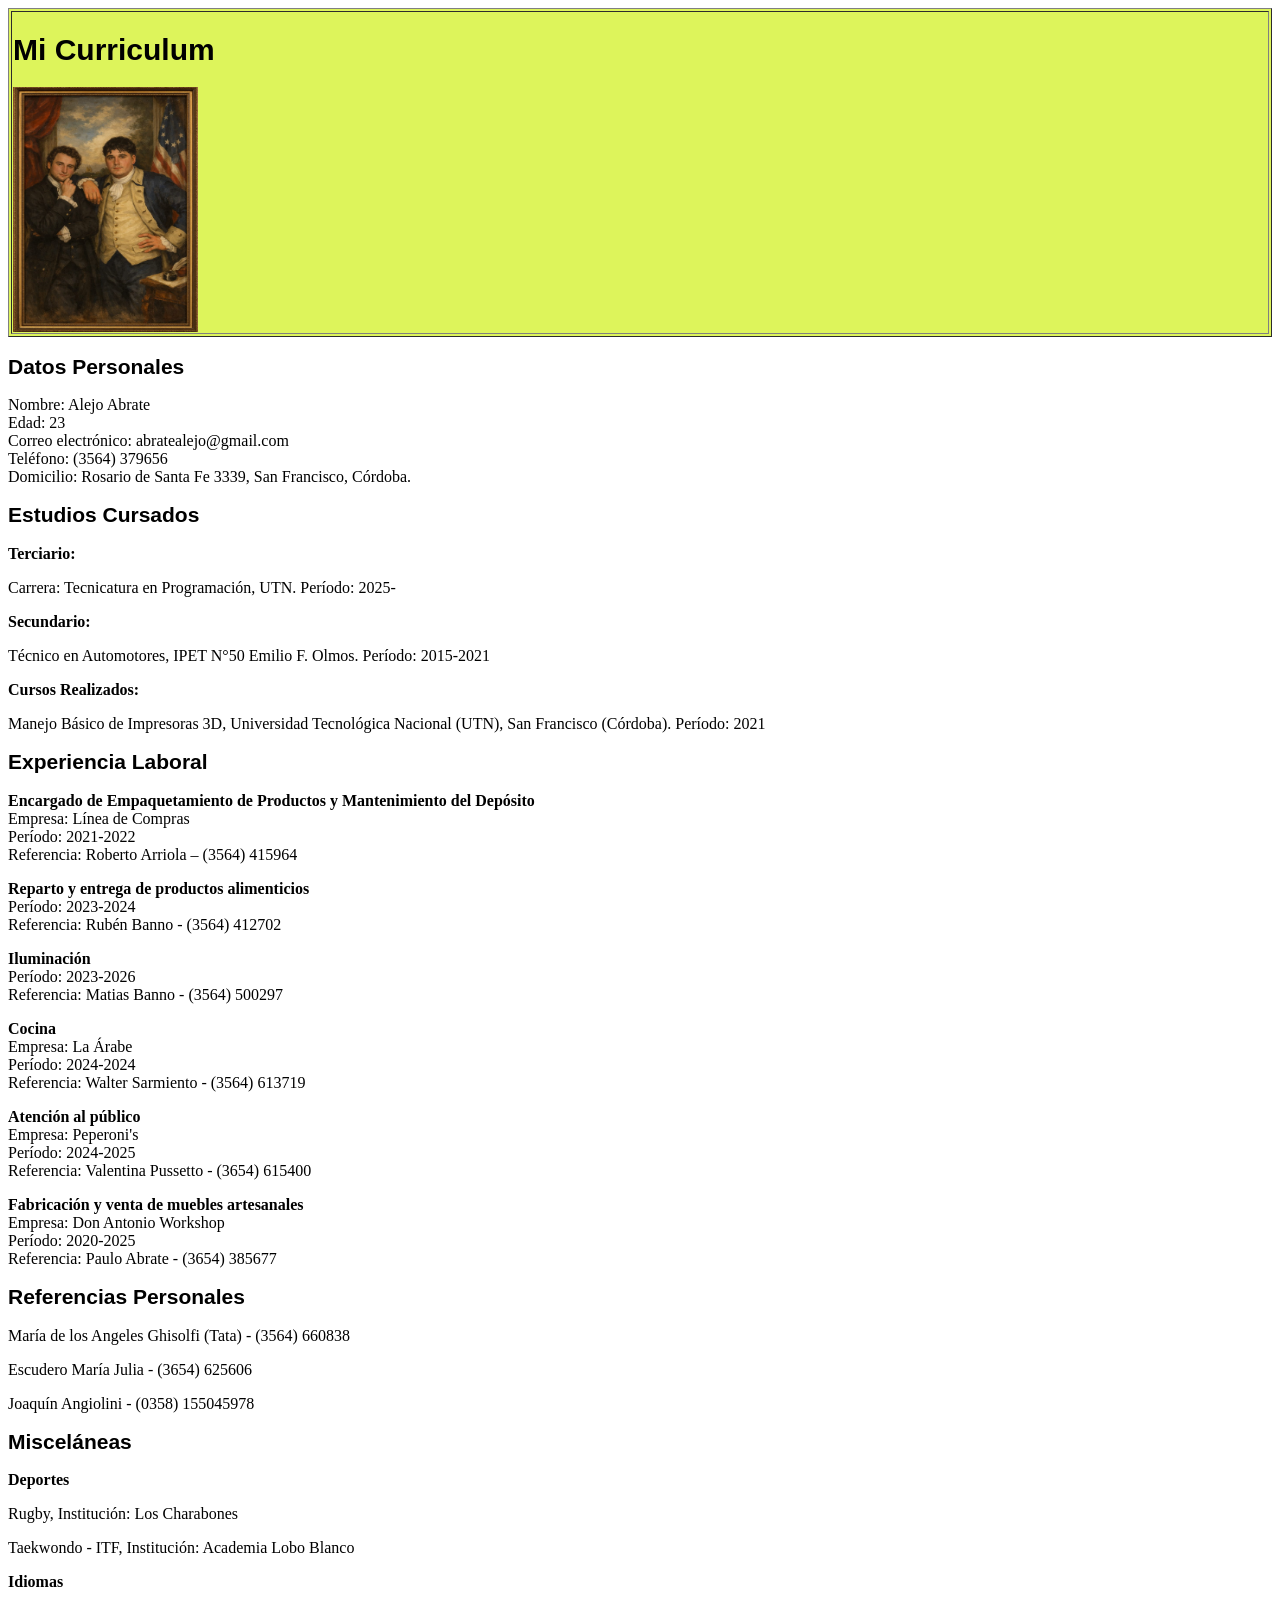
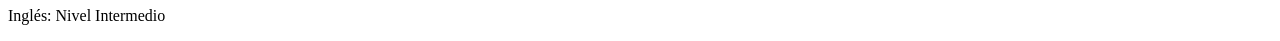
<file: ejecico/index.html>
<!DOCTYPE html>
<html lang="es">

<head>
<meta charset="UTF-8">
<meta name="viewport" content="width=device-width, initial-scale=1.0">
<title>Mi Curriculum</title>
<link rel="stylesheet" href="style.css">
</head>

<body background-color="purple">

<table width="100%" border="solid black">
<tr colspan="2">

<td >
<h1>Mi Curriculum</h1>
<img align="middle" src="fotito.jpg" width="185" height="245">
</td>





</tr>
</table>


<h2>Datos Personales</h2>

<p>
Nombre: Alejo Abrate<br>
Edad: 23<br>
Correo electrónico: abratealejo@gmail.com<br>
Teléfono: (3564) 379656<br>
Domicilio: Rosario de Santa Fe 3339, San Francisco, Córdoba.

</p>


<h2>Estudios Cursados</h2>

<p><b>Terciario:</b></p>
<p>Carrera: Tecnicatura en Programación, UTN. Período: 2025-</p>

<p><b>Secundario:</b></p>
<p>Técnico en Automotores, IPET N°50 Emilio F. Olmos. Período: 2015-2021</p>

<p><b>Cursos Realizados:</b></p>
<p>Manejo Básico de Impresoras 3D, Universidad Tecnológica Nacional (UTN), San Francisco (Córdoba). Período: 2021</p>


<h2>Experiencia Laboral</h2>

<p><b>Encargado de Empaquetamiento de Productos y Mantenimiento del Depósito</b><br>
Empresa: Línea de Compras<br>
Período: 2021-2022<br>
Referencia: Roberto Arriola – (3564) 415964</p>

<p><b>Reparto y entrega de productos alimenticios</b><br>
Período: 2023-2024<br>
Referencia: Rubén Banno - (3564) 412702</p>

<p><b>Iluminación</b><br>
Período: 2023-2026<br>
Referencia: Matias Banno - (3564) 500297</p>

<p><b>Cocina</b><br>
Empresa: La Árabe<br>
Período: 2024-2024<br>
Referencia: Walter Sarmiento - (3564) 613719</p>

<p><b>Atención al público</b><br>
Empresa: Peperoni's<br>
Período: 2024-2025<br>
Referencia: Valentina Pussetto - (3654) 615400</p>

<p><b>Fabricación y venta de muebles artesanales</b><br>
Empresa: Don Antonio Workshop<br>
Período: 2020-2025<br>
Referencia: Paulo Abrate - (3654) 385677</p>


<h2>Referencias Personales</h2>

<p>María de los Angeles Ghisolfi (Tata) - (3564) 660838</p>
<p>Escudero María Julia - (3654) 625606</p>
<p>Joaquín Angiolini - (0358) 155045978</p>


<h2>Misceláneas</h2>

<p><b>Deportes</b></p>
<p>Rugby, Institución: Los Charabones</p>
<p>Taekwondo - ITF, Institución: Academia Lobo Blanco</p>

<p><b>Idiomas</b></p>
<p>Inglés: Nivel Intermedio</p>

</body>
</html>
</file>
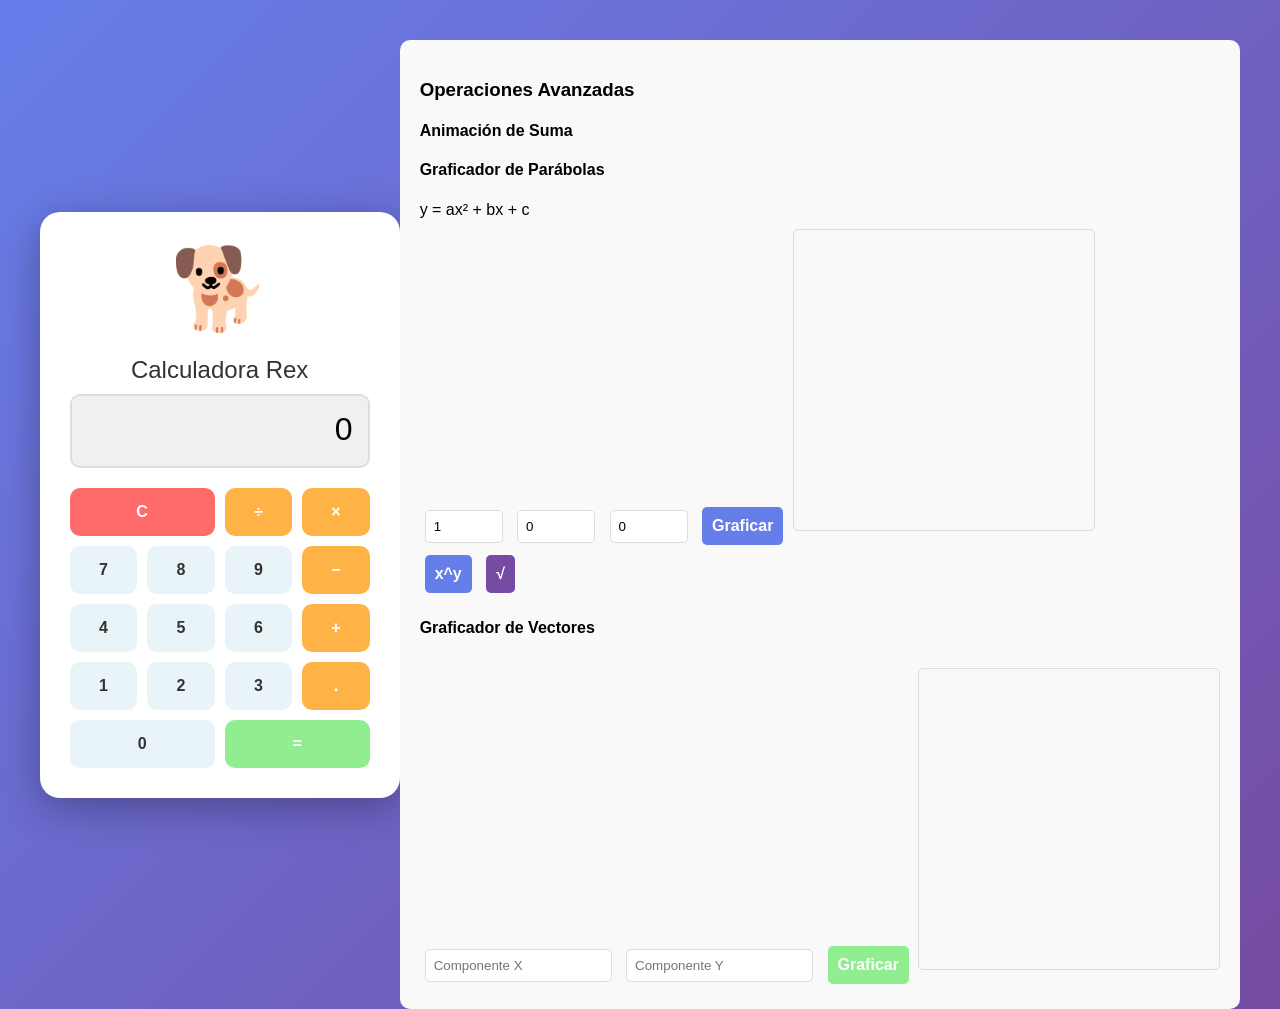
<file: ejecico/esta pipupipu.html>
<!DOCTYPE html>
<html lang="es">
<head>
    <meta charset="UTF-8">
    <meta name="viewport" content="width=device-width, initial-scale=1.0">
    <title>Calculadora Perro</title>
    <style>
        body {
            display: flex;
            justify-content: center;
            align-items: center;
            min-height: 100vh;
            background: linear-gradient(135deg, #667eea 0%, #764ba2 100%);
            font-family: Arial, sans-serif;
            margin: 0;
        }
        
        .dog-calculator {
            background: #fff;
            border-radius: 20px;
            padding: 30px;
            box-shadow: 0 10px 40px rgba(0,0,0,0.3);
            width: 300px;
            text-align: center;
        }
        
        .dog-face {
            font-size: 80px;
            margin-bottom: 20px;
        }
        
        .dog-name {
            font-size: 24px;
            color: #333;
            margin-bottom: 10px;
        }
        
        .display {
            background: #f0f0f0;
            border: 2px solid #ddd;
            border-radius: 10px;
            padding: 15px;
            font-size: 32px;
            margin-bottom: 20px;
            text-align: right;
            word-wrap: break-word;
            min-height: 40px;
        }
        
        .buttons {
            display: grid;
            grid-template-columns: repeat(4, 1fr);
            gap: 10px;
        }
        
        button {
            padding: 15px;
            font-size: 16px;
            border: none;
            border-radius: 10px;
            cursor: pointer;
            font-weight: bold;
            transition: 0.3s;
        }
        
        .number {
            background: #e8f4f8;
            color: #333;
        }
        
        .number:hover {
            background: #d0e8f0;
        }
        
        .operator {
            background: #ffb347;
            color: white;
        }
        
        .operator:hover {
            background: #ff9500;
        }
        
        .equals {
            background: #90EE90;
            color: white;
            grid-column: span 2;
        }
        
        .equals:hover {
            background: #7dd67d;
        }
        
        .clear {
            background: #ff6b6b;
            color: white;
            grid-column: span 2;
        }
        
        .clear:hover {
            background: #ff5252;
        }
    </style>
</head>
<body>
    <div class="dog-calculator">
        <div class="dog-face">🐕</div>
        <div class="dog-name">Calculadora Rex</div>
        <div class="display" id="display">0</div>
        <div class="buttons">
            <button class="clear" onclick="clearDisplay()">C</button>
            <button class="operator" onclick="appendOperator('/')">÷</button>
            <button class="operator" onclick="appendOperator('*')">×</button>
            
            <button class="number" onclick="appendNumber('7')">7</button>
            <button class="number" onclick="appendNumber('8')">8</button>
            <button class="number" onclick="appendNumber('9')">9</button>
            <button class="operator" onclick="appendOperator('-')">−</button>
            
            <button class="number" onclick="appendNumber('4')">4</button>
            <button class="number" onclick="appendNumber('5')">5</button>
            <button class="number" onclick="appendNumber('6')">6</button>
            <button class="operator" onclick="appendOperator('+')">+</button>
            
            <button class="number" onclick="appendNumber('1')">1</button>
            <button class="number" onclick="appendNumber('2')">2</button>
            <button class="number" onclick="appendNumber('3')">3</button>
            <button class="operator" onclick="appendNumber('.')">.</button>
            
            <button class="number" onclick="appendNumber('0')" style="grid-column: span 2;">0</button>
            <button class="equals" onclick="calculate()">=</button>
        </div>
    </div>

    <script>
        let display = document.getElementById('display');
        let currentValue = '0';
        
        function appendNumber(num) {
            if (currentValue === '0' && num !== '.') {
                currentValue = num;
            } else if (!(currentValue.includes('.') && num === '.')) {
                currentValue += num;
            }
            display.textContent = currentValue;
        }
        
        function appendOperator(op) {
            if (currentValue === '') return;
            currentValue += op;
            display.textContent = currentValue;
        }
        
        function calculate() {
            try {
                currentValue = eval(currentValue).toString();
                display.textContent = currentValue;
            } catch {
                display.textContent = 'Error';
                currentValue = '0';
            }
        }
        
        function clearDisplay() {
            currentValue = '0';
            display.textContent = currentValue;
        }
    </script>
</body>
</html>
<div style="margin-top: 40px; padding: 20px; background: #f9f9f9; border-radius: 10px;">
    <h3>Operaciones Avanzadas</h3>
    <div style="margin-top: 20px;">
        <h4>Animación de Suma</h4>
        <h4>Graficador de Parábolas</h4>
        <label>y = ax² + bx + c</label><br>
        <input type="number" id="a" placeholder="a" value="1" style="padding: 8px; margin: 5px; width: 60px; border-radius: 5px; border: 1px solid #ddd;">
        <input type="number" id="b" placeholder="b" value="0" style="padding: 8px; margin: 5px; width: 60px; border-radius: 5px; border: 1px solid #ddd;">
        <input type="number" id="c" placeholder="c" value="0" style="padding: 8px; margin: 5px; width: 60px; border-radius: 5px; border: 1px solid #ddd;">
        <button onclick="drawParabola()" style="padding: 10px; margin: 5px; background: #667eea; color: white; border: none; border-radius: 5px; cursor: pointer;">Graficar</button>
        <canvas id="parabolaCanvas" width="300" height="300" style="border: 1px solid #ddd; border-radius: 5px; margin-top: 10px;"></canvas>
    </div>

    <script>
        function drawParabola() {
            const a = parseFloat(document.getElementById('a').value) || 1;
            const b = parseFloat(document.getElementById('b').value) || 0;
            const c = parseFloat(document.getElementById('c').value) || 0;
            const canvas = document.getElementById('parabolaCanvas');
            const ctx = canvas.getContext('2d');
            
            ctx.clearRect(0, 0, canvas.width, canvas.height);
            ctx.fillStyle = '#f0f0f0';
            ctx.fillRect(0, 0, canvas.width, canvas.height);
            
            const centerX = canvas.width / 2;
            const centerY = canvas.height / 2;
            const scale = 20;
            
            ctx.strokeStyle = '#999';
            ctx.lineWidth = 1;
            ctx.beginPath();
            ctx.moveTo(0, centerY);
            ctx.lineTo(canvas.width, centerY);
            ctx.moveTo(centerX, 0);
            ctx.lineTo(centerX, canvas.height);
            ctx.stroke();
            
            ctx.strokeStyle = '#764ba2';
            ctx.lineWidth = 2;
            ctx.beginPath();
            for (let px = 0; px < canvas.width; px++) {
                const x = (px - centerX) / scale;
                const y = a * x * x + b * x + c;
                const py = centerY - y * scale;
                if (px === 0) ctx.moveTo(px, py);
                else ctx.lineTo(px, py);
            }
            ctx.stroke();
        }
    </script>
    <button onclick="appendOperator('**')" style="padding: 10px; margin: 5px; background: #667eea; color: white; border: none; border-radius: 5px; cursor: pointer;">x^y</button>
    <button onclick="appendFunction('Math.sqrt')" style="padding: 10px; margin: 5px; background: #764ba2; color: white; border: none; border-radius: 5px; cursor: pointer;">√</button>
    
    <div style="margin-top: 20px;">
        <h4>Graficador de Vectores</h4>
        <input type="number" id="vx" placeholder="Componente X" style="padding: 8px; margin: 5px; border-radius: 5px; border: 1px solid #ddd;">
        <input type="number" id="vy" placeholder="Componente Y" style="padding: 8px; margin: 5px; border-radius: 5px; border: 1px solid #ddd;">
        <button onclick="drawVector()" style="padding: 10px; margin: 5px; background: #90EE90; color: white; border: none; border-radius: 5px; cursor: pointer;">Graficar</button>
        <canvas id="vectorCanvas" width="300" height="300" style="border: 1px solid #ddd; border-radius: 5px; margin-top: 10px;"></canvas>
    </div>
</div>

<script>
    function appendFunction(func) {
        currentValue += func + '(';
        display.textContent = currentValue;
    }
    
    function drawVector() {
        const vx = parseFloat(document.getElementById('vx').value) || 0;
        const vy = parseFloat(document.getElementById('vy').value) || 0;
        const canvas = document.getElementById('vectorCanvas');
        const ctx = canvas.getContext('2d');
        
        ctx.clearRect(0, 0, canvas.width, canvas.height);
        ctx.fillStyle = '#f0f0f0';
        ctx.fillRect(0, 0, canvas.width, canvas.height);
        
        const centerX = canvas.width / 2;
        const centerY = canvas.height / 2;
        const scale = 20;
        
        ctx.strokeStyle = '#333';
        ctx.lineWidth = 1;
        ctx.beginPath();
        ctx.moveTo(0, centerY);
        ctx.lineTo(canvas.width, centerY);
        ctx.moveTo(centerX, 0);
        ctx.lineTo(centerX, canvas.height);
        ctx.stroke();
        
        ctx.strokeStyle = '#ff6b6b';
        ctx.lineWidth = 3;
        ctx.beginPath();
        ctx.moveTo(centerX, centerY);
        ctx.lineTo(centerX + vx * scale, centerY - vy * scale);
        ctx.stroke();
        
        ctx.fillStyle = '#ff6b6b';
        ctx.fillRect(centerX + vx * scale - 5, centerY - vy * scale - 5, 10, 10);
    }
</script>
</file>
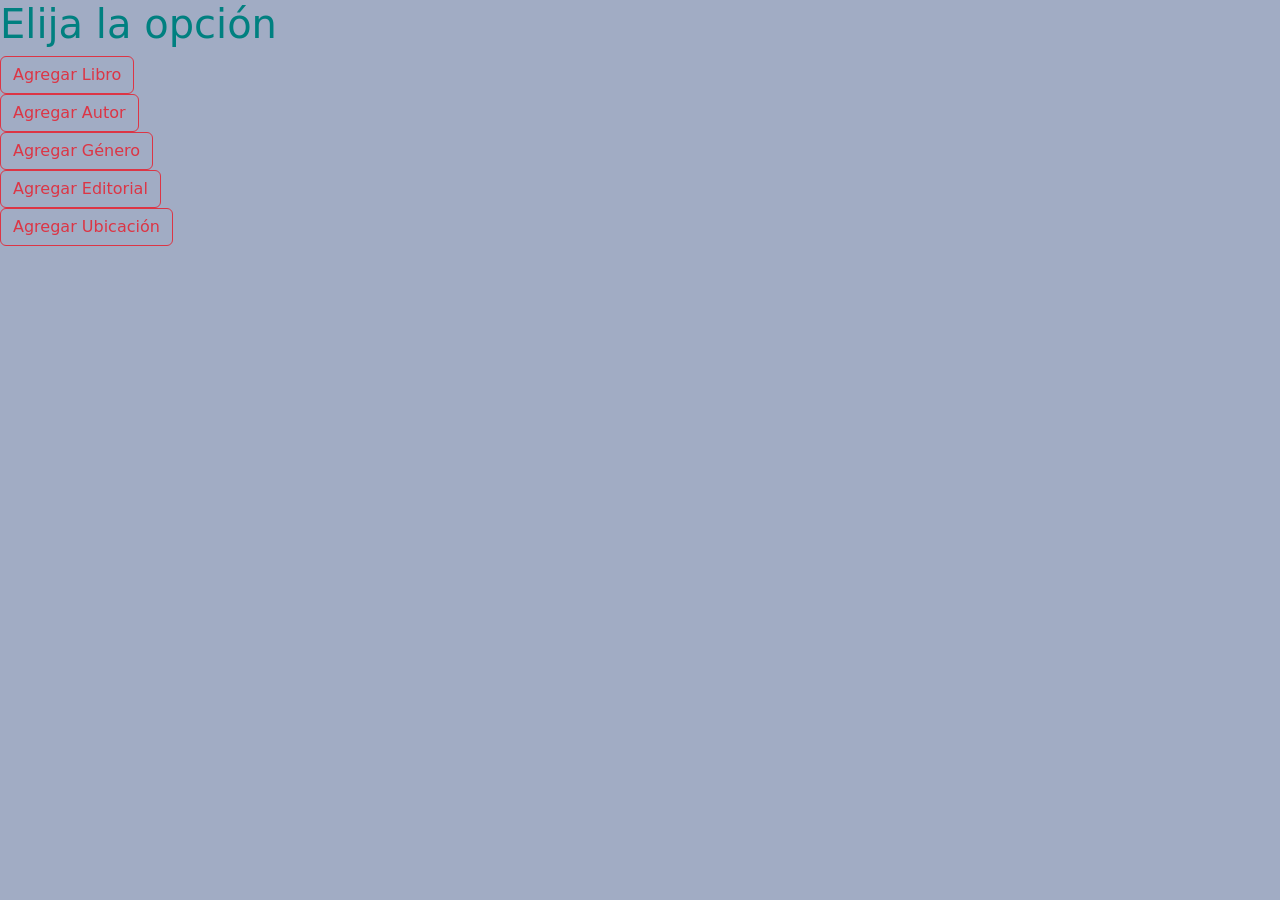
<file: ejecico/Libro.html>
<!DOCTYPE html>
<html lang="es">

<head>
<link href="https://cdn.jsdelivr.net/npm/bootstrap@5.3.8/dist/css/bootstrap.min.css" rel="stylesheet" integrity="sha384-sRIl4kxILFvY47J16cr9ZwB07vP4J8+LH7qKQnuqkuIAvNWLzeN8tE5YBujZqJLB" crossorigin="anonymous">

<meta charset="UTF-8">
</head>
<body style="background-color: rgb(161, 172, 196); justify-content: center">
<h1 style="justify-content: center; color: teal;">Elija la opción</h1>

<input class="btn btn-outline-danger" type="button" value="Agregar Libro" onclick="window.location.href='AgregarLibro.html'"><br>
<input class="btn btn-outline-danger" type="button" value="Agregar Autor" onclick="window.location.href='AgregarAutor.html'"><br>
<input class="btn btn-outline-danger" type="button" value="Agregar Género" onclick="window.location.href='AgregarGenero.html'"><br>
<input class="btn btn-outline-danger" type="button" value="Agregar Editorial" onclick="window.location.href='AgregarEditorial.html'"><br>
<input class="btn btn-outline-danger" type="button" value="Agregar Ubicación" onclick="window.location.href='AgregarUbicacion.html'"><br>




</body>


</html>
</file>
<file: ejecico/style.css>
pre
{
    font-family: Arial, Helvetica, sans-serif;
    font-size: 16px;
}

h1
{  font-family: Arial, Helvetica, sans-serif;
    font-size: 30px;

 }
h2
{  font-family: Arial, Helvetica, sans-serif;
    font-size: 21px;

}
table{
    background-color: #ddf45b;
}
</file>
